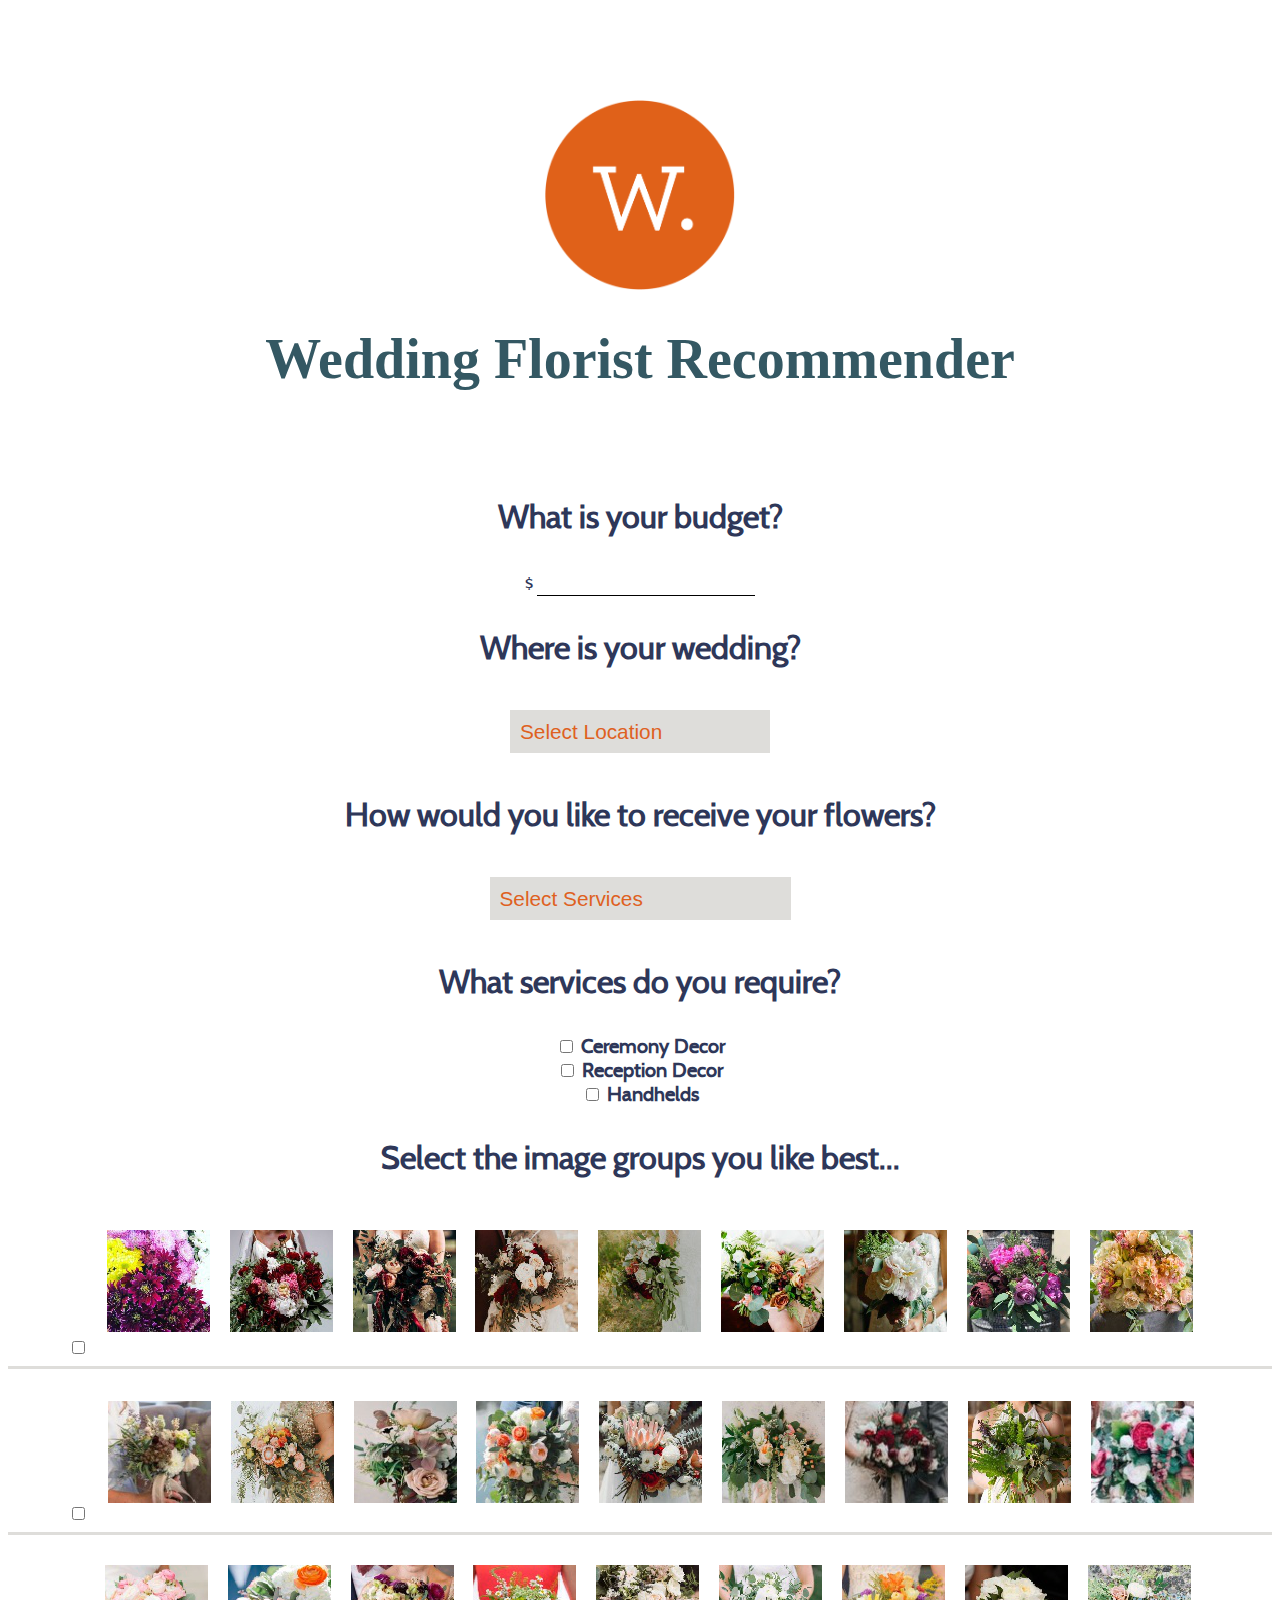
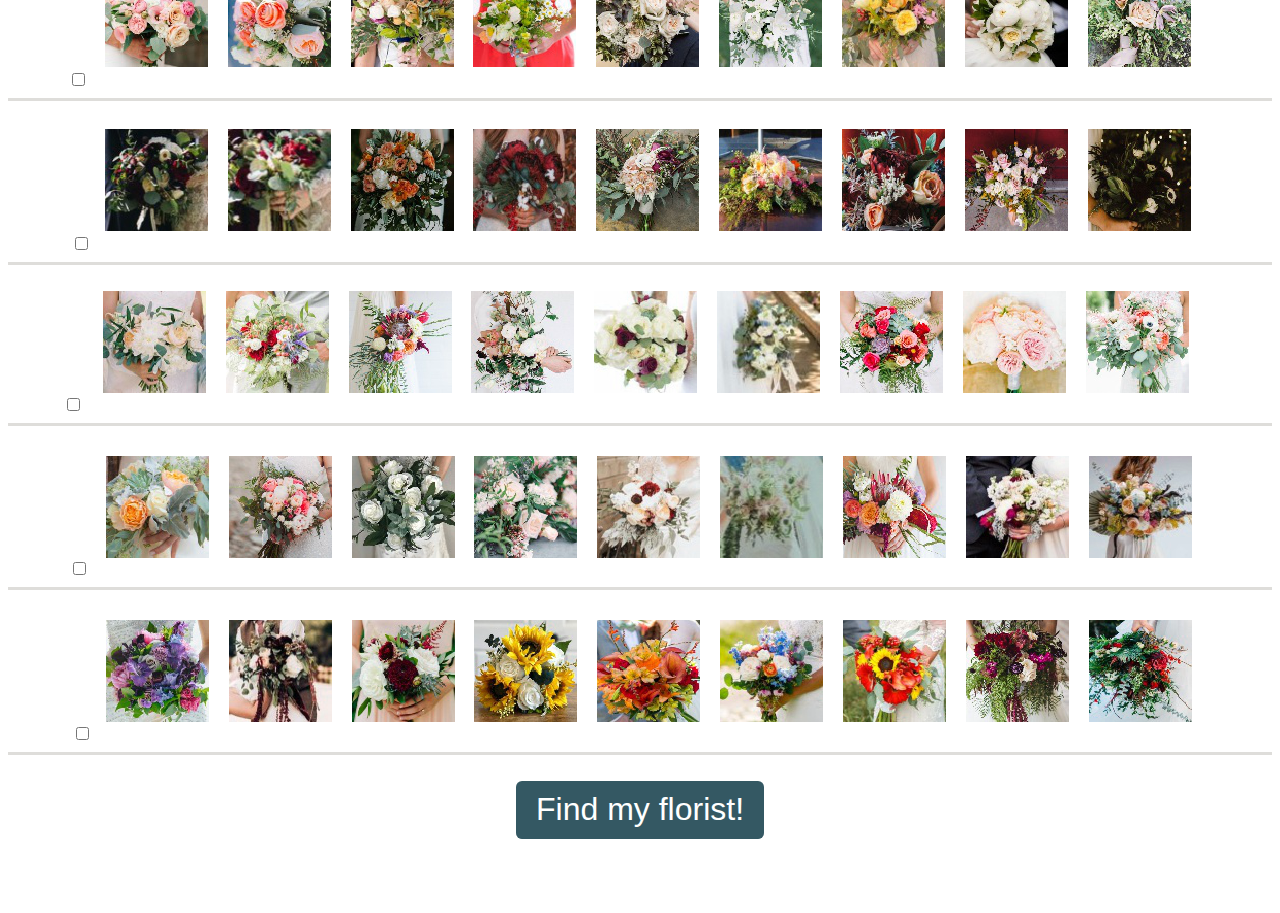
<file: front_end/recommender.html>
<style>

  body{
    
  }
  @media only screen and (max-width: 600px) {
      body {
          background-size: auto;
      }
  }

  @font-face {
    font-family: Cabin;
    src: url(fonts/cabin-regular-webfont.woff);
}


.main {
background-color: rgba(255, 255, 255, 0.5);
margin-top: 100px;
padding-bottom: 50px;
}
.main h1 {
font-size: 3.5em;
font-family: archer;
color: #345863;
}
.main h2 {
font-size: 2em;
font-family: Cabin;
color: #2E3759;
}
.main h3 {
font-size: 2em;
font-family: Cabin;
color: #2E3759;
}
.main p {
font-size:1em;
font-family: Cabin;
color: #2E3759;
}
.buttons {
display: flex;
flex-wrap: nowrap;
justify-content: center;
}
.input {
  font-size:1.25em;
  font-family: Cabin;
  color: #2E3759;
}
button {
         padding: 1vh 2vw;
         background-color: burlywood;
         color: white;
         border-radius: 16px;
         border-color: white;
         padding-left: 12px;
         padding-right: 12px;
         font-size: 16px;
         font-weight: bold;
     }
button:hover {
         background-color: rgba(0,0,0,0);
         color: burlywood;
         border-color: burlywood;
}

input {
  border: 0;
  outline: 0;
  background: transparent;
  border-bottom: 1px solid black;
}

select { 
  font-size: 1.3em;
  padding:10px;
  -webkit-appearance: none;
         -moz-appearance: none;
          appearance: none;
          margin: 10px;
          background-color: #DEDDDA;
          color: #DF611F;
          outline: none;
          border: none;
        }
   
hr{
  border: 0;
    height: 3px;
    background: #DEDDDA;
}

.submit{
  font-size: 2em;
  border-color: #345863;
  background: #345863;
  border-radius: 6px;
  padding-left: 20px;
  padding-right: 20px;
  padding-top: 10px;
  padding-bottom: 10px;
  font: Cabin;
  color: white;

}

</style>

<html lang="en">
  <head>
    <meta charset="utf-8" />
    <meta content="text/html; charset=UTF-8" http-equiv="Content-Type" />
    <meta content="IE=edgechrome=1" http-equiv="X-UA-Compatible" />
    <meta content="width=device-width, initial-scale=1.0, maximum-scale=10.0, user-scalable=1" name="viewport" />

    <link rel="shortcut icon" href="/static/favicons/favicon.ico" />
    <link rel="apple-touch-icon" sizes="114x114" href="/static/favicons/apple-touch-icon.png" />
    <link rel="icon" type="image/png" sizes="32x32" href="/static/favicons/favicon-32x32.png" />
    <link rel="icon" type="image/png" sizes="16x16" href="/static/favicons/favicon-16x16.png" />
    <link rel="stylesheet" type="text/css" href="https://cloud.typography.com/6563636/6910192/css/fonts.css" />

    <!-- Copyright Feiern LLC 2017-present -->

    <title>Wedfuly</title>
  </head>
  <body>
<div class="main">
  <div style="text-align:center">
  <img src="img/W_logo.png" style="width: 15%">
    <div class="starter-template">
      <h1>Wedding Florist Recommender</h1>

    </div>
  <br><br>
  <form action='/recommendations', method='GET'>
    <div><h3>What is your budget?</h3></div>
  <p>$   <input class="input" type="number" name="total_price"></p>


    <div ><h3>Where is your wedding?</h3></div>

<select name="service" id="service" class="selectpicker form-control">
      <option selected="selected" value = ''>Select Location</option>
      <option value="Denver">Denver</option>
      <option value="Boulder">Boulder</option>
      <option value="Foothills">Foothills</option>
      <option value="Summit County">Summit County</option>
      <option value="Mountain Town Not Listed">Mountain Town Not Listed</option>
      <option value="Other">Other</option>

  </select>


<div><h3>How would you like to receive your flowers?</h3></div>
<select name="service" id="service" class="form-control form-control-selectpicker">
    <option selected="selected" value = ''>Select Services</option>
    <option value="Full Service">Delivery - Full Serivce</option>
    <option value="Delivery/Dropoff(no_service)">Delivery/Drop-Off - No Service</option>
    <option value="Pick Up">Pick Up</option>

</select>

  <div><h3>What services do you require?</h3></div>
  <div class="input">
    <input type="checkbox" name="ceremony_decor" value="ceremony_decor"> <b>Ceremony Decor</b><br>
    <input type="checkbox" name="reception_decor" value="reception_decor"> <b>Reception Decor</b><br>
    <input type="checkbox" name="handhelds" value="handhelds"> <b>Handhelds</b><br>
  </div>

  <div><h3>Select the image groups you like best...</h3></div>
  <div>
    <input type="checkbox" name="ceremony_decor" value="ceremony_decor"> <img src="img/cluster0.png"><br>
    <hr>
    <input type="checkbox" name="ceremony_decor" value="ceremony_decor"> <img src="img/cluster1.png"><br>
    <hr>
    <input type="checkbox" name="ceremony_decor" value="ceremony_decor"> <img src="img/cluster2.png"><br>
    <hr>
    <input type="checkbox" name="ceremony_decor" value="ceremony_decor"> <img src="img/cluster3.png"><br>
    <hr>
    <input type="checkbox" name="ceremony_decor" value="ceremony_decor"> <img src="img/cluster4.png"><br>
    <hr>
    <input type="checkbox" name="ceremony_decor" value="ceremony_decor"> <img src="img/cluster5.png"><br>
    <hr>
    <input type="checkbox" name="ceremony_decor" value="ceremony_decor"> <img src="img/cluster6.png"><br>
    <hr>
  </div>
  <br>
  
<input class="submit" type="submit" value="Find my florist!">
</form>

  </div>
</div>
</body>
</file>
